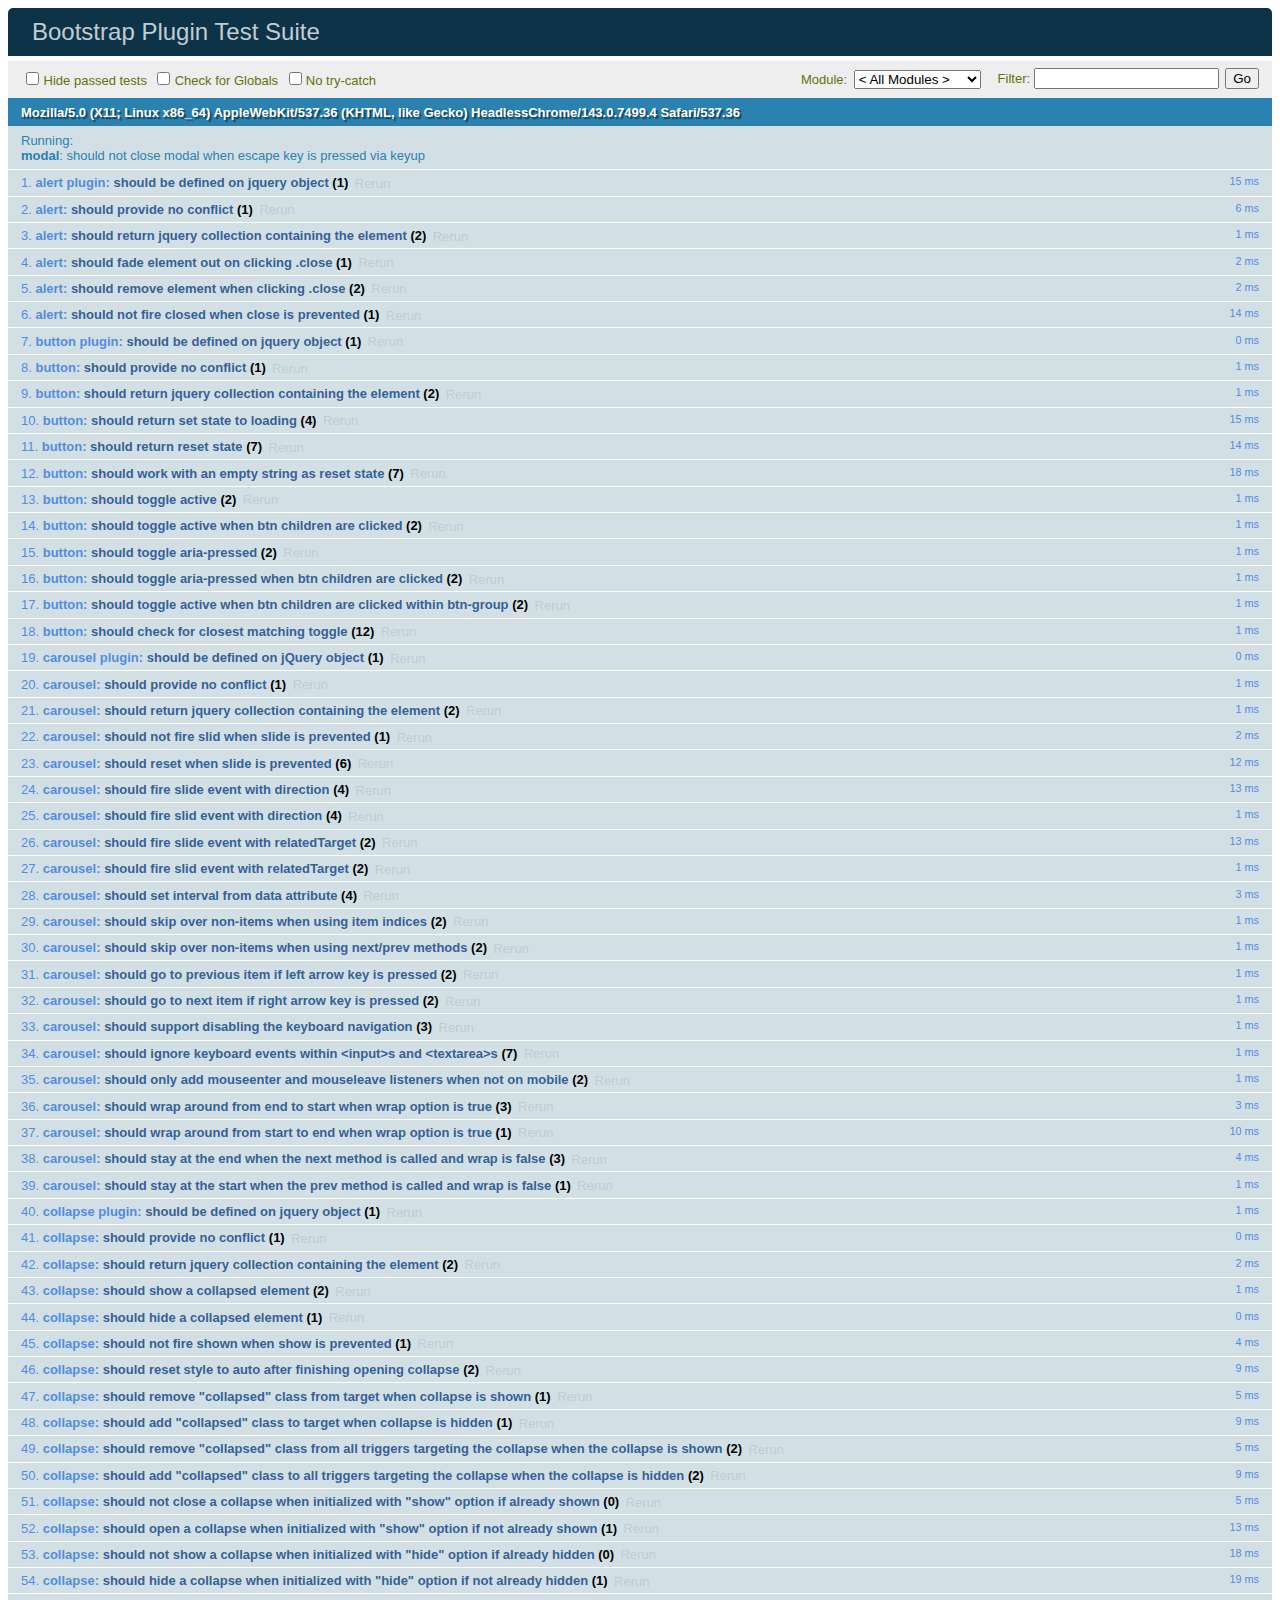
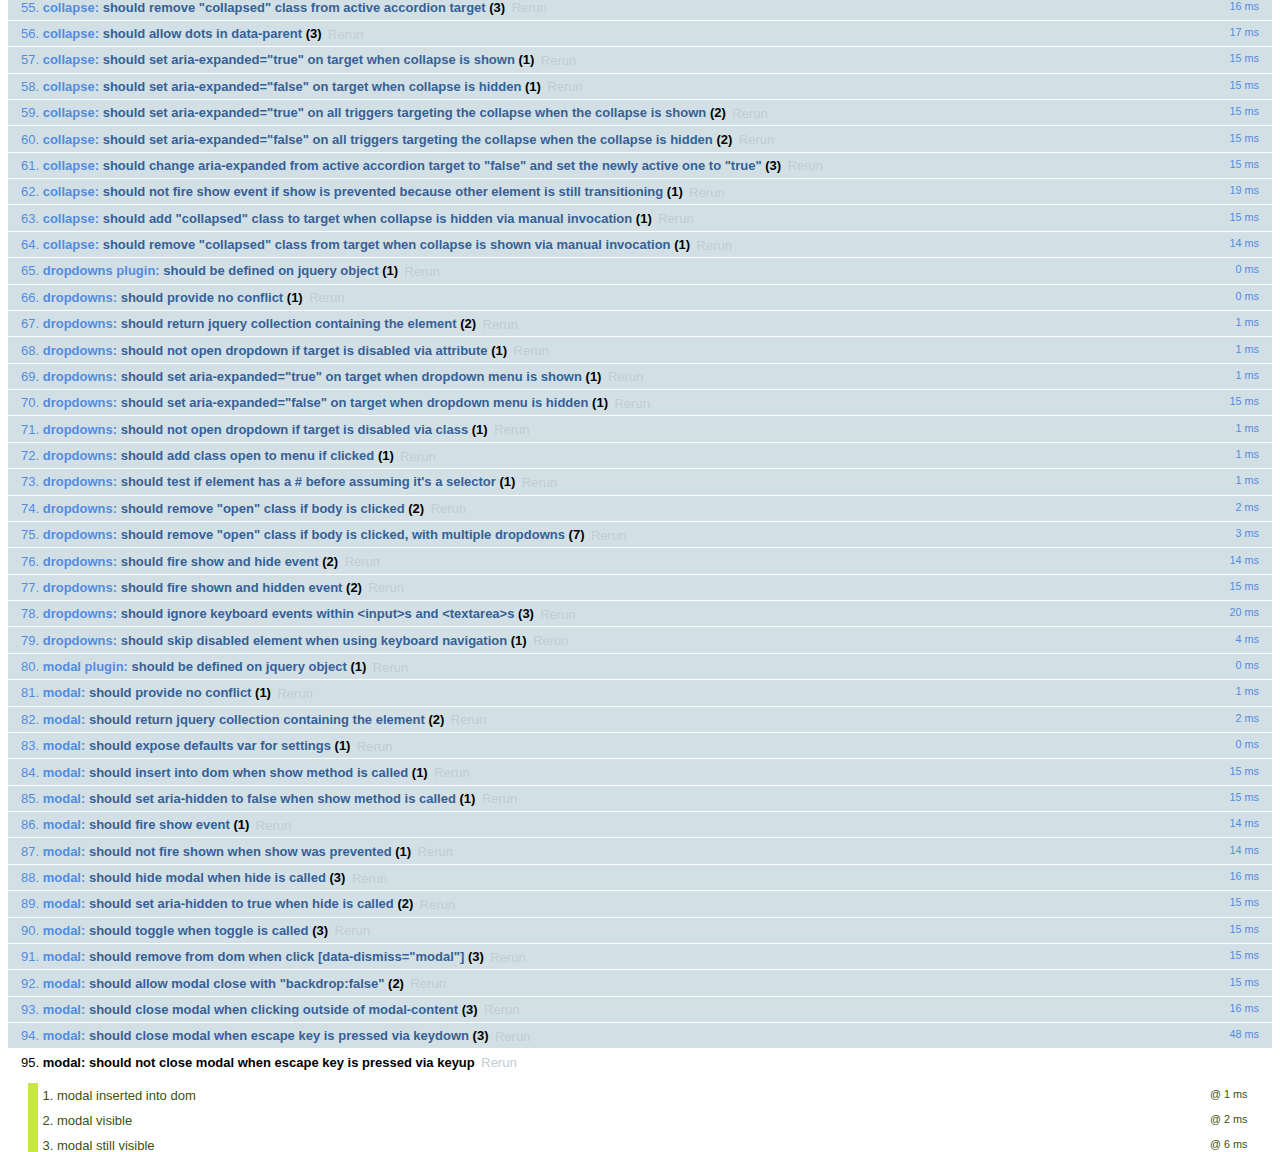
<file: taxi_app/static/bootstrap/js/tests/index.html>
<!DOCTYPE html>
<html>
  <head>
    <meta charset="utf-8">
    <title>Bootstrap Plugin Test Suite</title>
    <meta name="viewport" content="width=device-width, initial-scale=1">

    <!-- jQuery -->
    <script src="vendor/jquery.min.js"></script>
    <script>
      // Disable jQuery event aliases to ensure we don't accidentally use any of them
      (function () {
        var eventAliases = [
          'blur',
          'focus',
          'focusin',
          'focusout',
          'load',
          'resize',
          'scroll',
          'unload',
          'click',
          'dblclick',
          'mousedown',
          'mouseup',
          'mousemove',
          'mouseover',
          'mouseout',
          'mouseenter',
          'mouseleave',
          'change',
          'select',
          'submit',
          'keydown',
          'keypress',
          'keyup',
          'error',
          'contextmenu',
          'hover',
          'bind',
          'unbind',
          'delegate',
          'undelegate'
        ]
        for (var i = 0; i < eventAliases.length; i++) {
          $.fn[eventAliases[i]] = undefined
        }
      })()
    </script>

    <!-- QUnit -->
    <link rel="stylesheet" href="vendor/qunit.css" media="screen">
    <script src="vendor/qunit.js"></script>
    <script>
      // See https://github.com/axemclion/grunt-saucelabs#test-result-details-with-qunit
      var log = []
      // Require assert.expect in each test.
      QUnit.config.requireExpects = true
      QUnit.done(function (testResults) {
        var tests = []
        for (var i = 0, len = log.length; i < len; i++) {
          var details = log[i]
          tests.push({
            name: details.name,
            result: details.result,
            expected: details.expected,
            actual: details.actual,
            source: details.source
          })
        }
        testResults.tests = tests

        window.global_test_results = testResults
      })

      QUnit.testStart(function (testDetails) {
        $(window).scrollTop(0)
        QUnit.log(function (details) {
          if (!details.result) {
            details.name = testDetails.name
            log.push(details)
          }
        })
      })

      // Cleanup
      QUnit.testDone(function () {
        $('#qunit-fixture').empty()
        $('#modal-test, .modal-backdrop').remove()
      })

      // Display fixture on-screen on iOS to avoid false positives
      if (/iPhone|iPad|iPod/.test(navigator.userAgent)) {
        QUnit.begin(function() {
          $('#qunit-fixture').css({ top: 0, left: 0 })
        })

        QUnit.done(function () {
          $('#qunit-fixture').css({ top: '', left: '' })
        })
      }

      // Disable deprecated global QUnit method aliases in preparation for QUnit v2
      (function () {
        var methodNames = [
          'async',
          'asyncTest',
          'deepEqual',
          'equal',
          'expect',
          'module',
          'notDeepEqual',
          'notEqual',
          'notPropEqual',
          'notStrictEqual',
          'ok',
          'propEqual',
          'push',
          'start',
          'stop',
          'strictEqual',
          'test',
          'throws'
        ];
        for (var i = 0; i < methodNames.length; i++) {
          var methodName = methodNames[i];
          window[methodName] = undefined;
        }
      })();
    </script>

    <!-- Plugin sources -->
    <script>$.support.transition = false</script>
    <script src="../../js/alert.js"></script>
    <script src="../../js/button.js"></script>
    <script src="../../js/carousel.js"></script>
    <script src="../../js/collapse.js"></script>
    <script src="../../js/dropdown.js"></script>
    <script src="../../js/modal.js"></script>
    <script src="../../js/scrollspy.js"></script>
    <script src="../../js/tab.js"></script>
    <script src="../../js/tooltip.js"></script>
    <script src="../../js/popover.js"></script>
    <script src="../../js/affix.js"></script>

    <!-- Unit tests -->
    <script src="unit/alert.js"></script>
    <script src="unit/button.js"></script>
    <script src="unit/carousel.js"></script>
    <script src="unit/collapse.js"></script>
    <script src="unit/dropdown.js"></script>
    <script src="unit/modal.js"></script>
    <script src="unit/scrollspy.js"></script>
    <script src="unit/tab.js"></script>
    <script src="unit/tooltip.js"></script>
    <script src="unit/popover.js"></script>
    <script src="unit/affix.js"></script>

  </head>
  <body>
    <div id="qunit-container">
      <div id="qunit"></div>
      <div id="qunit-fixture"></div>
    </div>
  </body>
</html>
</file>
<file: taxi_app/static/bootstrap/js/tests/vendor/qunit.css>
/*!
 * QUnit 1.17.1
 * http://qunitjs.com/
 *
 * Copyright jQuery Foundation and other contributors
 * Released under the MIT license
 * http://jquery.org/license
 *
 * Date: 2015-01-20T19:39Z
 */

/** Font Family and Sizes */

#qunit-tests, #qunit-header, #qunit-banner, #qunit-testrunner-toolbar, #qunit-userAgent, #qunit-testresult {
	font-family: "Helvetica Neue Light", "HelveticaNeue-Light", "Helvetica Neue", Calibri, Helvetica, Arial, sans-serif;
}

#qunit-testrunner-toolbar, #qunit-userAgent, #qunit-testresult, #qunit-tests li { font-size: small; }
#qunit-tests { font-size: smaller; }


/** Resets */

#qunit-tests, #qunit-header, #qunit-banner, #qunit-userAgent, #qunit-testresult, #qunit-modulefilter {
	margin: 0;
	padding: 0;
}


/** Header */

#qunit-header {
	padding: 0.5em 0 0.5em 1em;

	color: #8699A4;
	background-color: #0D3349;

	font-size: 1.5em;
	line-height: 1em;
	font-weight: 400;

	border-radius: 5px 5px 0 0;
}

#qunit-header a {
	text-decoration: none;
	color: #C2CCD1;
}

#qunit-header a:hover,
#qunit-header a:focus {
	color: #FFF;
}

#qunit-testrunner-toolbar label {
	display: inline-block;
	padding: 0 0.5em 0 0.1em;
}

#qunit-banner {
	height: 5px;
}

#qunit-testrunner-toolbar {
	padding: 0.5em 1em 0.5em 1em;
	color: #5E740B;
	background-color: #EEE;
	overflow: hidden;
}

#qunit-userAgent {
	padding: 0.5em 1em 0.5em 1em;
	background-color: #2B81AF;
	color: #FFF;
	text-shadow: rgba(0, 0, 0, 0.5) 2px 2px 1px;
}

#qunit-modulefilter-container {
	float: right;
	padding: 0.2em;
}

.qunit-url-config {
	display: inline-block;
	padding: 0.1em;
}

.qunit-filter {
	display: block;
	float: right;
	margin-left: 1em;
}

/** Tests: Pass/Fail */

#qunit-tests {
	list-style-position: inside;
}

#qunit-tests li {
	padding: 0.4em 1em 0.4em 1em;
	border-bottom: 1px solid #FFF;
	list-style-position: inside;
}

#qunit-tests > li {
	display: none;
}

#qunit-tests li.running,
#qunit-tests li.pass,
#qunit-tests li.fail,
#qunit-tests li.skipped {
	display: list-item;
}

#qunit-tests.hidepass li.running,
#qunit-tests.hidepass li.pass {
	display: none;
}

#qunit-tests li strong {
	cursor: pointer;
}

#qunit-tests li.skipped strong {
	cursor: default;
}

#qunit-tests li a {
	padding: 0.5em;
	color: #C2CCD1;
	text-decoration: none;
}
#qunit-tests li a:hover,
#qunit-tests li a:focus {
	color: #000;
}

#qunit-tests li .runtime {
	float: right;
	font-size: smaller;
}

.qunit-assert-list {
	margin-top: 0.5em;
	padding: 0.5em;

	background-color: #FFF;

	border-radius: 5px;
}

.qunit-collapsed {
	display: none;
}

#qunit-tests table {
	border-collapse: collapse;
	margin-top: 0.2em;
}

#qunit-tests th {
	text-align: right;
	vertical-align: top;
	padding: 0 0.5em 0 0;
}

#qunit-tests td {
	vertical-align: top;
}

#qunit-tests pre {
	margin: 0;
	white-space: pre-wrap;
	word-wrap: break-word;
}

#qunit-tests del {
	background-color: #E0F2BE;
	color: #374E0C;
	text-decoration: none;
}

#qunit-tests ins {
	background-color: #FFCACA;
	color: #500;
	text-decoration: none;
}

/*** Test Counts */

#qunit-tests b.counts                       { color: #000; }
#qunit-tests b.passed                       { color: #5E740B; }
#qunit-tests b.failed                       { color: #710909; }

#qunit-tests li li {
	padding: 5px;
	background-color: #FFF;
	border-bottom: none;
	list-style-position: inside;
}

/*** Passing Styles */

#qunit-tests li li.pass {
	color: #3C510C;
	background-color: #FFF;
	border-left: 10px solid #C6E746;
}

#qunit-tests .pass                          { color: #528CE0; background-color: #D2E0E6; }
#qunit-tests .pass .test-name               { color: #366097; }

#qunit-tests .pass .test-actual,
#qunit-tests .pass .test-expected           { color: #999; }

#qunit-banner.qunit-pass                    { background-color: #C6E746; }

/*** Failing Styles */

#qunit-tests li li.fail {
	color: #710909;
	background-color: #FFF;
	border-left: 10px solid #EE5757;
	white-space: pre;
}

#qunit-tests > li:last-child {
	border-radius: 0 0 5px 5px;
}

#qunit-tests .fail                          { color: #000; background-color: #EE5757; }
#qunit-tests .fail .test-name,
#qunit-tests .fail .module-name             { color: #000; }

#qunit-tests .fail .test-actual             { color: #EE5757; }
#qunit-tests .fail .test-expected           { color: #008000; }

#qunit-banner.qunit-fail                    { background-color: #EE5757; }

/*** Skipped tests */

#qunit-tests .skipped {
	background-color: #EBECE9;
}

#qunit-tests .qunit-skipped-label {
	background-color: #F4FF77;
	display: inline-block;
	font-style: normal;
	color: #366097;
	line-height: 1.8em;
	padding: 0 0.5em;
	margin: -0.4em 0.4em -0.4em 0;
}

/** Result */

#qunit-testresult {
	padding: 0.5em 1em 0.5em 1em;

	color: #2B81AF;
	background-color: #D2E0E6;

	border-bottom: 1px solid #FFF;
}
#qunit-testresult .module-name {
	font-weight: 700;
}

/** Fixture */

#qunit-fixture {
	position: absolute;
	top: -10000px;
	left: -10000px;
	width: 1000px;
	height: 1000px;
}
</file>
